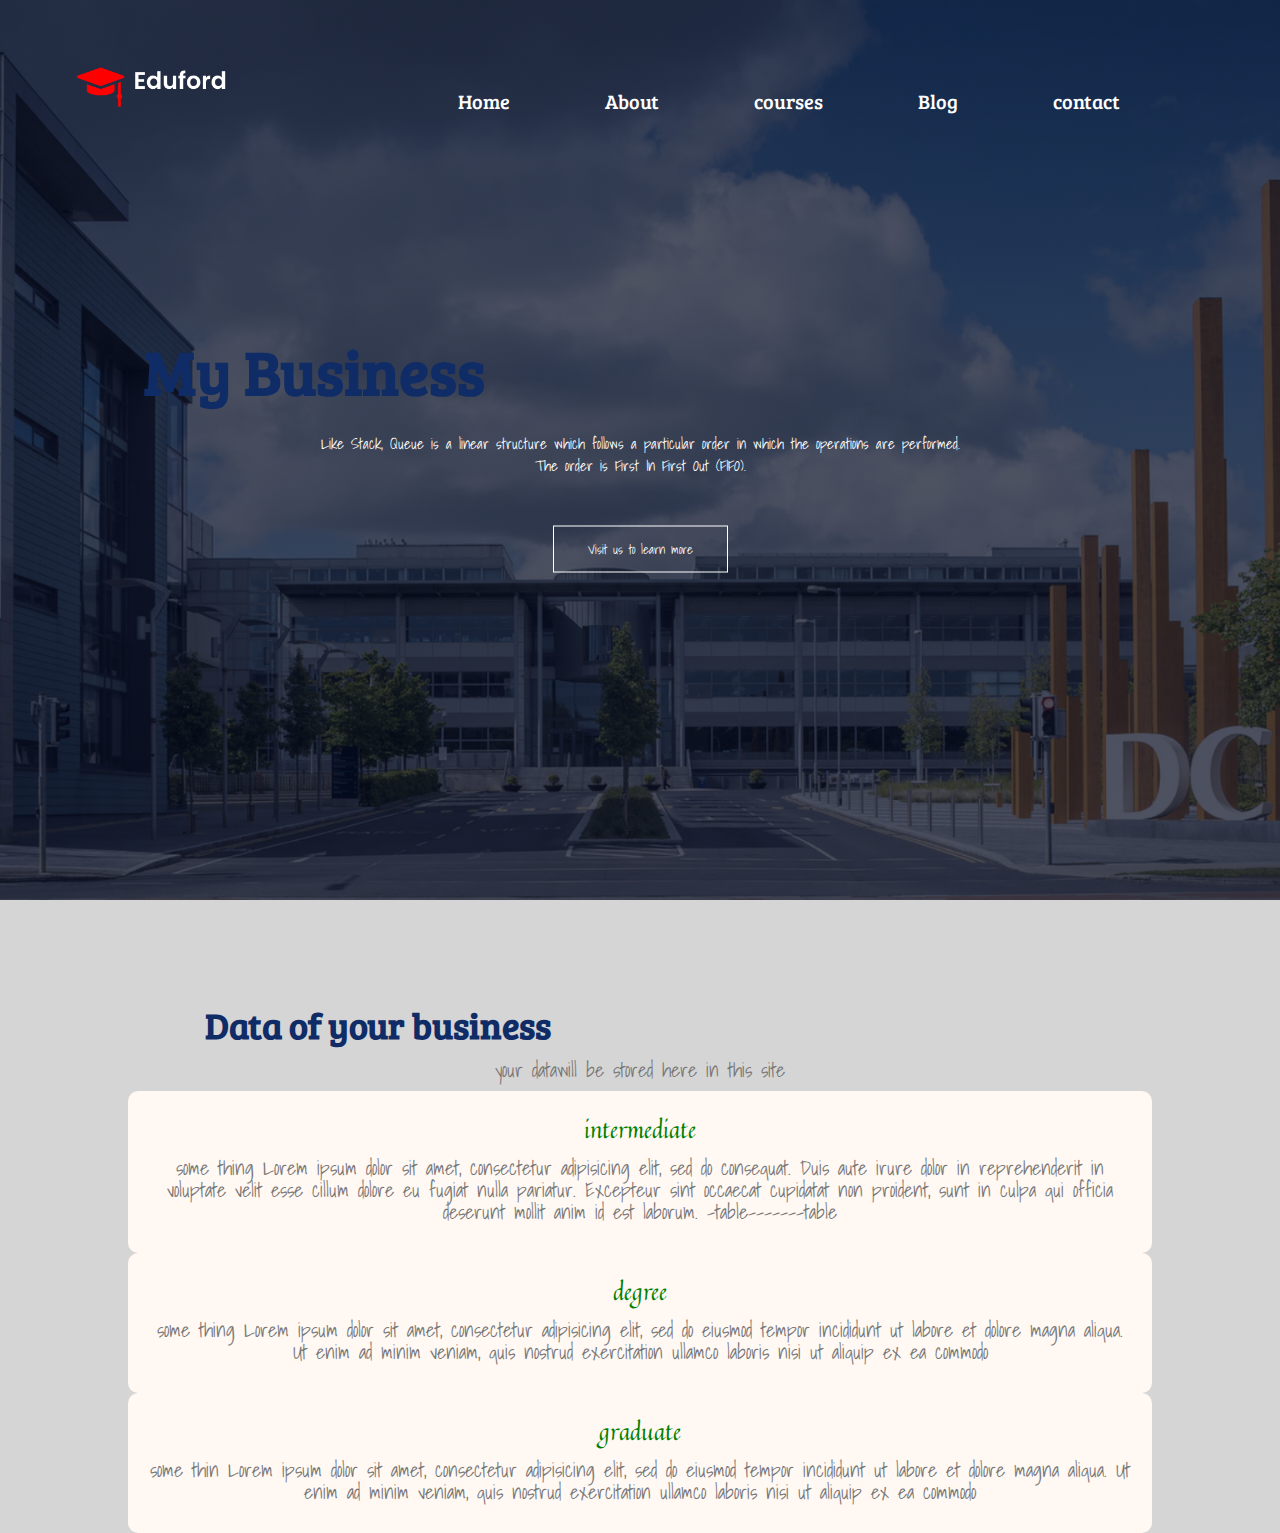
<file: index.html>
<!DOCTYPE html>
<html lang="en" dir="ltr">

<head>
  <link rel="preconnect" href="https://fonts.googleapis.com">
  <link rel="preconnect" href="https://fonts.gstatic.com" crossorigin>
  <link href="https://fonts.googleapis.com/css2?family=Bree+Serif&family=Hind+Madurai:wght@300&family=
Hind+Siliguri&family=Merriweather:ital,wght@1,300&family=Poppins:ital,wght@0,200;0,300;0,
400;1,200&family=Quintessential&family=Shadows+Into+Light&family=Source+Code+Pro:wght
@200&family=Staatliches&display=swap" rel="stylesheet">
  <meta name="viewport" content="width=device-width, initial-scale= 1.0">
  <link rel="stylesheet" href="style.css">
  <meta charset="utf-8">
  <title>Business Related</title>
  <!-- bootdtrap mdn -->
  <link rel="stylesheet" href="https://stackpath.bootstrapcdn.com/font-awesome/4.7.0/css/font-awesome.min.css">
</head>

<body>
  <section class="header">
    <nav>
      <a href="index.html"><img src="image/logo.png"></a>
      <!-- cross sign -->
      <div class="nav-links" id="navLinks">
        <i class="fa fa-times" onclick="hidemenu()"></i>
        <ul>
          <li><a href="#">Home</a></li>
          <li><a href="#">About</a></li>
          <li><a href="#">courses</a></li>
          <li><a href="#">Blog</a></li>
          <li><a href="#">contact</a></li>



        </ul>

      </div>
      <!-- navigation bar -->
      <i class="fa fa-bars" onclick="showmenu()"></i>
    </nav>
    <div class="text-box">
      <h1>My Business</h1>
      <p>Like Stack, Queue is a linear structure which follows a particular order in which the operations are performed.
        <br>The order is First In First Out (FIFO).
      </p>
      <a href="#" class="hero-btn">Visit us to learn more</a>


    </div>

  </section>
  <!-- data -->
  <section class="data">
    <h1>Data of your business</h1>
    <p>your datawill be stored here in this site</p



<div class="row">
  <div class="col">
    <h3>intermediate</h3>
    <p>some thing Lorem ipsum dolor sit amet, consectetur adipisicing elit, sed do   consequat. Duis aute irure dolor in reprehenderit in voluptate velit esse cillum dolore eu fugiat nulla pariatur. Excepteur sint occaecat cupidatat non proident, sunt in culpa qui officia deserunt mollit anim id est laborum.
      -table-------table</p>
  </div>
  <div class="col">
    <h3>degree</h3>
    <p>some thing Lorem ipsum dolor sit amet, consectetur adipisicing elit, sed do eiusmod tempor incididunt ut labore et dolore magna aliqua. Ut enim ad minim veniam, quis nostrud exercitation ullamco laboris nisi ut aliquip ex ea commodo
  </div>
  <div class="col">
    <h3>graduate</h3>
    <p>some thin Lorem ipsum dolor sit amet, consectetur adipisicing elit, sed do eiusmod tempor incididunt ut labore et dolore magna aliqua. Ut enim ad minim veniam, quis nostrud exercitation ullamco laboris nisi ut aliquip ex ea commodo
    </p>
  </div>


  
</div>



  </section>






  <!-- java script for toggle mennu -->
  <script>
    var navLinks = document.getElementById("navLinks")

    function showmenu() {
      navLinks.style.right = "0";
    }

    function hidemenu() {
      navLinks.style.right = "-200px";
    }
  </script>

</body>

</html>
</file>
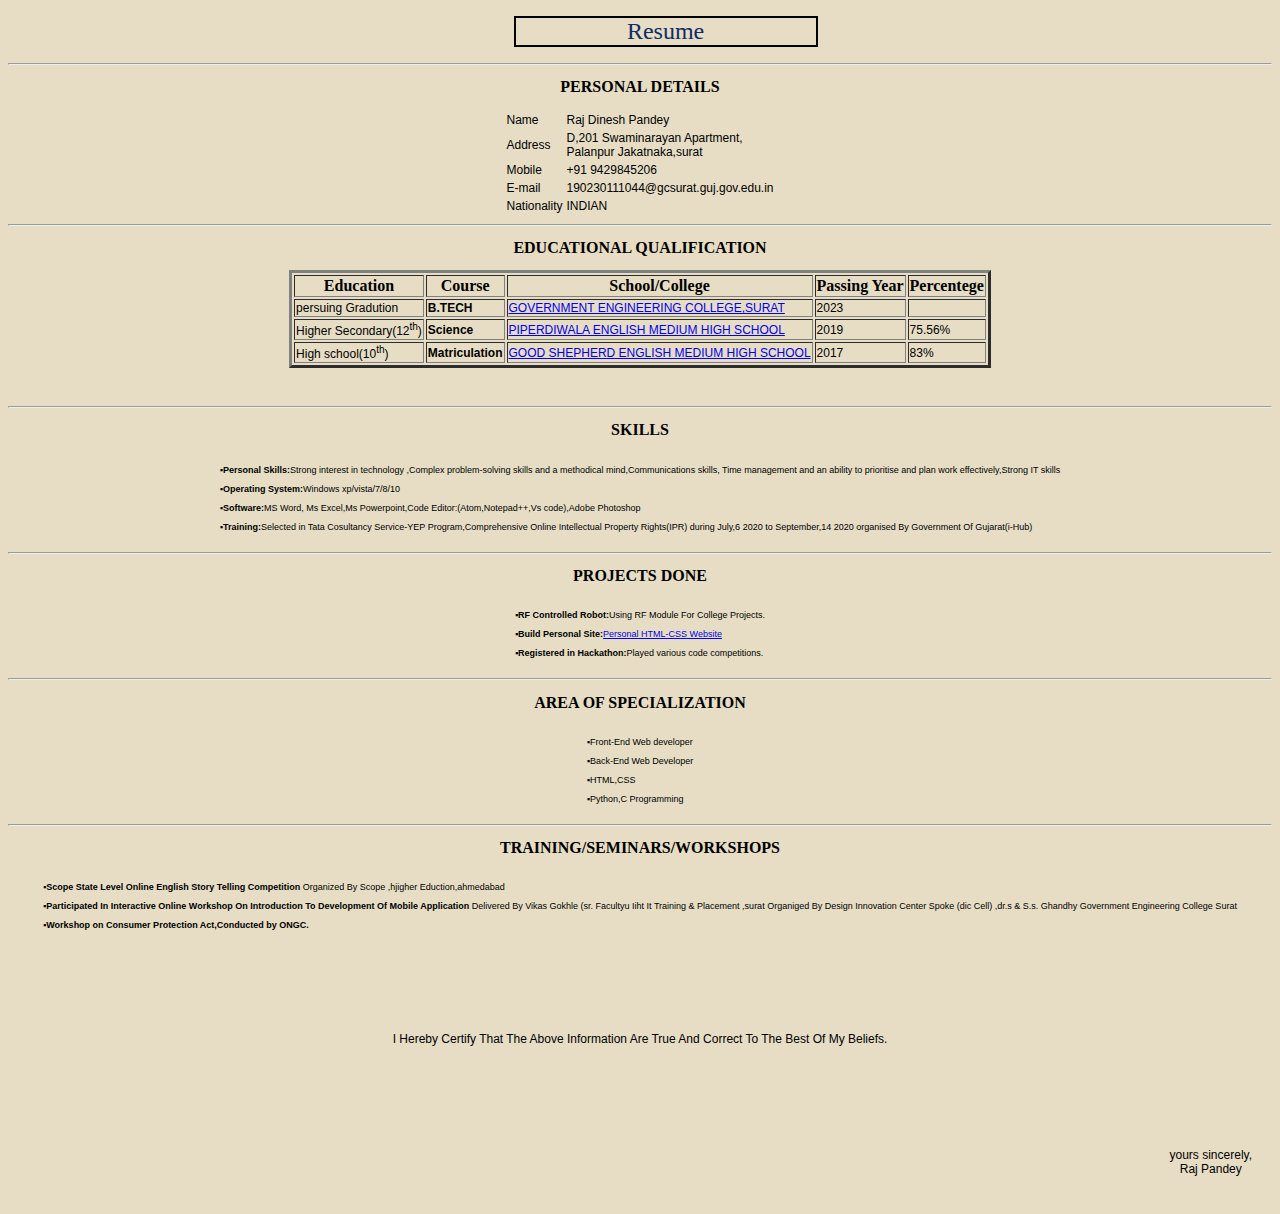
<file: cv.html>
<!DOCTYPE html>
<html lang="en" dir="ltr">
  <head>
    <meta charset="utf-8">
    <title>Raj's Personal CV</title>
    <link rel="stylesheet" href="style1.css">
    <link rel="preconnect" href="https://fonts.googleapis.com">
  </head>
  <body>
    <!-- First para -->
  <center>  <h1> Resume </h1></center>
    <hr>
  <center>  <h2>PERSONAL DETAILS</h2></center>
    <center>
    <table>
      <tr>
        <td>Name</td>
        <td>Raj Dinesh Pandey</td>
      </tr>
      <tr>
        <td>Address</td>
        <td>D,201 Swaminarayan Apartment,<br>Palanpur Jakatnaka,surat</td>
      </tr>
      <tr>
        <td>Mobile</td>
        <td>+91 9429845206</td>
      </tr>
      <tr>
        <td>E-mail</td>
        <td>190230111044@gcsurat.guj.gov.edu.in</td>
      </tr>
      <tr>
        <td>Nationality</td>
        <td>INDIAN</td>
      </tr>
    </center>

    </table>
                                                <!-- My second para  -->
<hr>

<center>
    <h2>EDUCATIONAL QUALIFICATION</h2>
          <table border="3" >

            <tr>
              <th>Education</th>
              <th>Course</th>
              <th>School/College</th>
              <th>Passing Year</th>
              <th>Percentege</th>
           </tr>

            <tr>
              <td>persuing Gradution</td>
              <td><b>B.TECH<b></td>
              <td><a href="http://www.gecsu.cteguj.in/">GOVERNMENT ENGINEERING COLLEGE,SURAT</a></td>
              <td>2023</td>
              <td>&nbsp</td>
            </tr>

            <tr>
              <td>Higher Secondary(12<sup>th</sup>)</td>
              <td><b>Science</b></td>
              <td><a href="http://pemhighschool.schoolofgujarat.com/">PIPERDIWALA ENGLISH MEDIUM HIGH SCHOOL</a></td>
              <td>2019</td>
              <td>75.56%</td>

            </tr>

            <tr>
              <td>High school(10<sup>th</sup>)</td>
              <td><b>Matriculation</b></td>
              <td><a href="https://good-shepherd-higher-secondary-school.business.site/#details">GOOD SHEPHERD ENGLISH MEDIUM HIGH SCHOOL</a></td>
              <td>2017</td>
              <td>83%</td>
            </tr>
            </table>
          </center>
          <p>&nbsp</p>
            <hr>



            <!--  -->
            <h2>SKILLS</h2>
            <table>
              <td>
          <p>  <b>▪Personal Skills:</b>Strong interest in technology ,Complex problem-solving skills and a methodical mind,Communications skills,
              Time management and an ability to prioritise and plan work effectively,Strong IT skills</p>

              <p><b>▪Operating System:</b>Windows xp/vista/7/8/10</p>

              <p><b>▪Software:</b>MS Word, Ms Excel,Ms Powerpoint,Code Editor:(Atom,Notepad++,Vs code),Adobe Photoshop</p>

              <p><b>▪Training:</b>Selected in Tata Cosultancy Service-YEP Program,Comprehensive Online Intellectual Property Rights(IPR) during July,6 2020 to September,14 2020 organised By Government Of Gujarat(i-Hub)</p>
            </td>
          </table>

              <hr>
              <h2>PROJECTS DONE</h2>

              <table>
                <td>

              <p><b>▪RF Controlled Robot:</b>Using RF Module For College Projects.</p>
              <p><b>▪Build Personal Site:</b><a href="bit.ly/Rajpandey">Personal HTML-CSS Website</a></p>
              <p><b>▪Registered in Hackathon:</b>Played various code competitions.</p>
               </td>
             </table>

              <hr>
              <h2>AREA OF SPECIALIZATION</h2>
              <table>
                <td>
              <p>▪Front-End Web developer</p>
              <p>▪Back-End Web Developer</p>
              <p>▪HTML,CSS</b></p>
              <p>▪Python,C Programming</p>
            </td>
          </table>

              <hr>
<h2>TRAINING/SEMINARS/WORKSHOPS</h2>
<table>
  <td>
<p>▪<b>Scope State Level Online English Story Telling Competition</b> Organized By Scope ,hjigher Eduction,ahmedabad</p>

<p>▪<b>Participated In Interactive Online Workshop On Introduction To Development Of Mobile Application</b> Delivered By Vikas Gokhle (sr. Facultyu Iiht It Training & Placement ,surat Organiged By Design Innovation Center Spoke (dic Cell) ,dr.s & S.s. Ghandhy Government Engineering College Surat</p>
<p><b>▪Workshop on Consumer Protection Act,Conducted by ONGC.</b></p>


</td>
</table>
<p>&nbsp</p>
<p>&nbsp</p>
<p>&nbsp</p>


<p>I Hereby Certify That The Above Information Are True And Correct To The Best Of My Beliefs.</p>
<p>&nbsp</p>
<p>&nbsp</p>
<p>&nbsp</p>

<p class="raj">yours sincerely,<br>
  Raj Pandey</p>

  <p>&nbsp</p>
  <p>&nbsp</p>
  <p>&nbsp</p>







  </body>
</html>
</file>
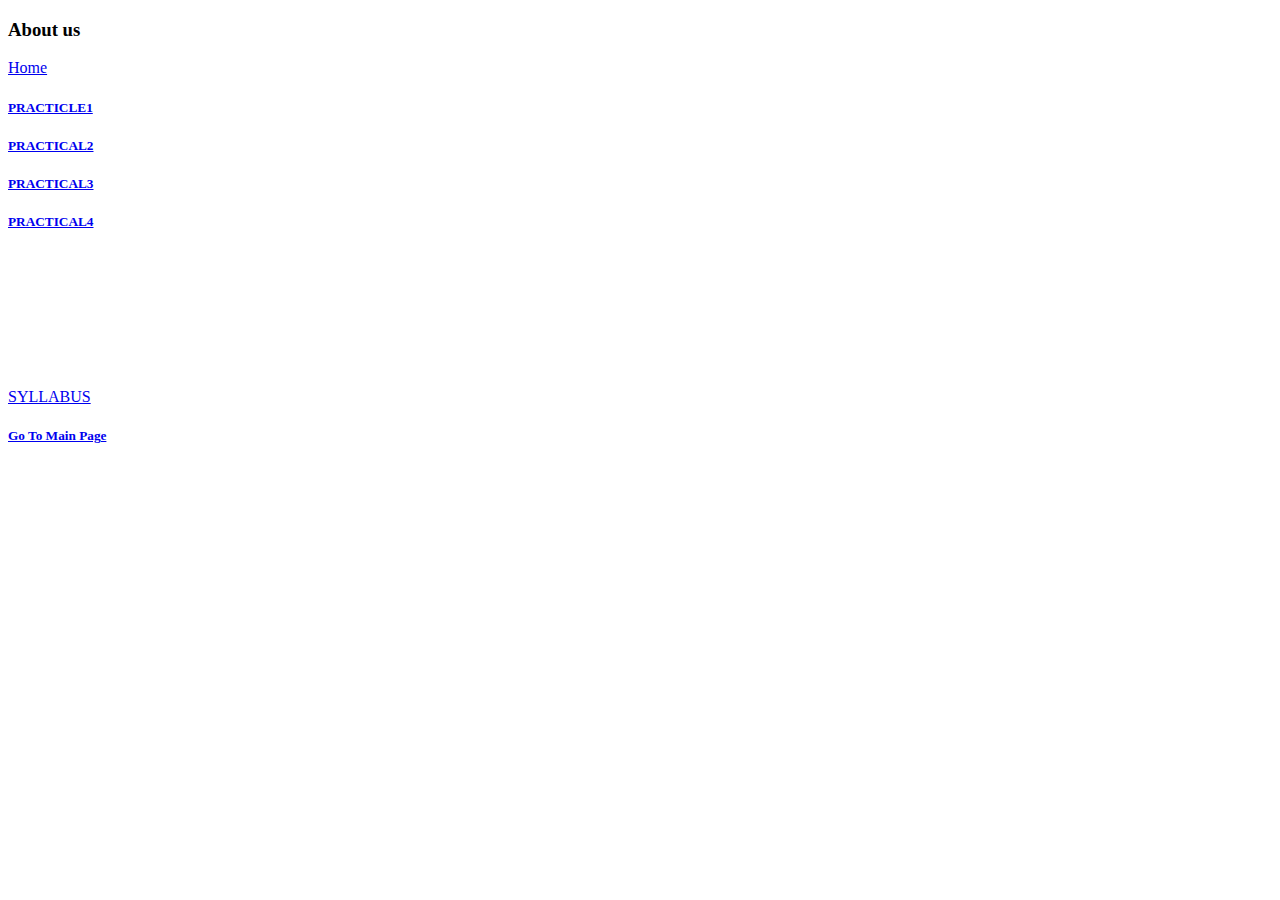
<file: frame1.html>
<!DOCTYpE html>
<html lang="en" dir="ltr">
  <head>
    <meta charset="utf-8">
    <title></title>

  </head>
  <body class="practicle4">

    <h3>About us</h3>
    <div class="list">
    <p><a href="base.html" target="frame2">Home</a></p>
    <p><a href="PRACTICLE1.html" target="frame2"><h5>PRACTICLE1</h5></a></p>
    <p><a href="PRACTICLE2.html" target="frame2"><h5>PRACTICAL2</h5></a></p>
    <p><a href="PRACTICLE3.html" target="frame2"><h5>PRACTICAL3</h5></a></p>
    <p><a href="PRACTICLE4.html" target="frame2"><h5>PRACTICAL4</h5></a></p>
    </div>
    <p>&nbsp</p>
    <p>&nbsp</p>

    <p>&nbsp</p>

    <p>&nbsp</p>








    <p><a href="3161012.pdf" target="frame2">SYLLABUS</a></p>
    <p><a href="index.html" target="_blank" ><h5>Go To Main Page</h5></a></p>

    


  </body>
</html>
</file>
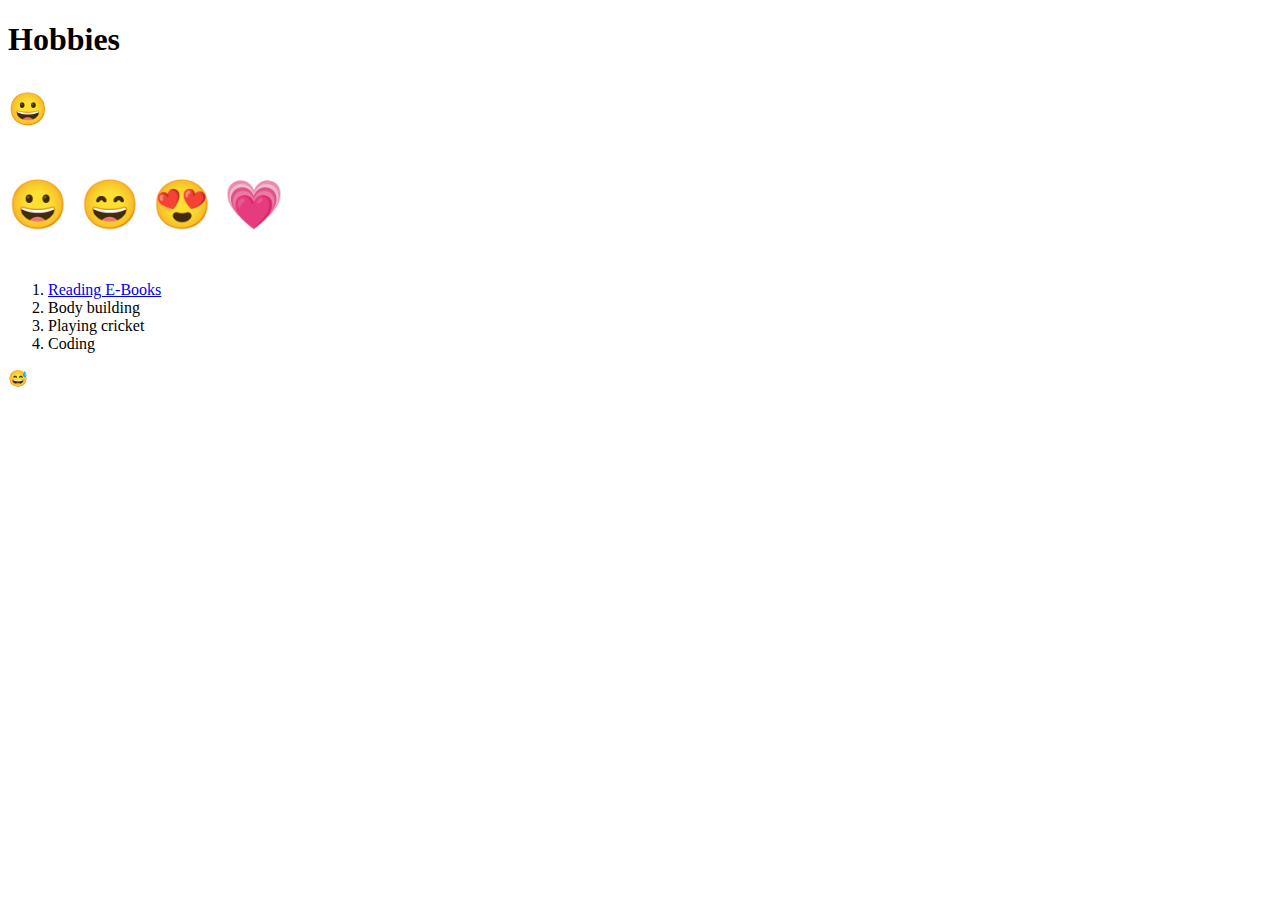
<file: Hobbies.html>
<!DOCTYPE html>
<html lang="en" dir="ltr">
  <head>
    <meta charset="utf-8">
    <title>My Hobbies</title>
  </head>

  <body>
    <h1>Hobbies<p>&#128512;</p></h1>
    <p style="font-size:48px">
&#128512; &#128516; &#128525; &#128151;
</p>
 <ol>
   <li><a href="Cricket.html">Reading E-Books</a></li>
   <li>Body building </li>
   <li>Playing cricket </li>
   <li>Coding  </li>
 </ol>
 	&#128517;
  </body>
</html>
</file>
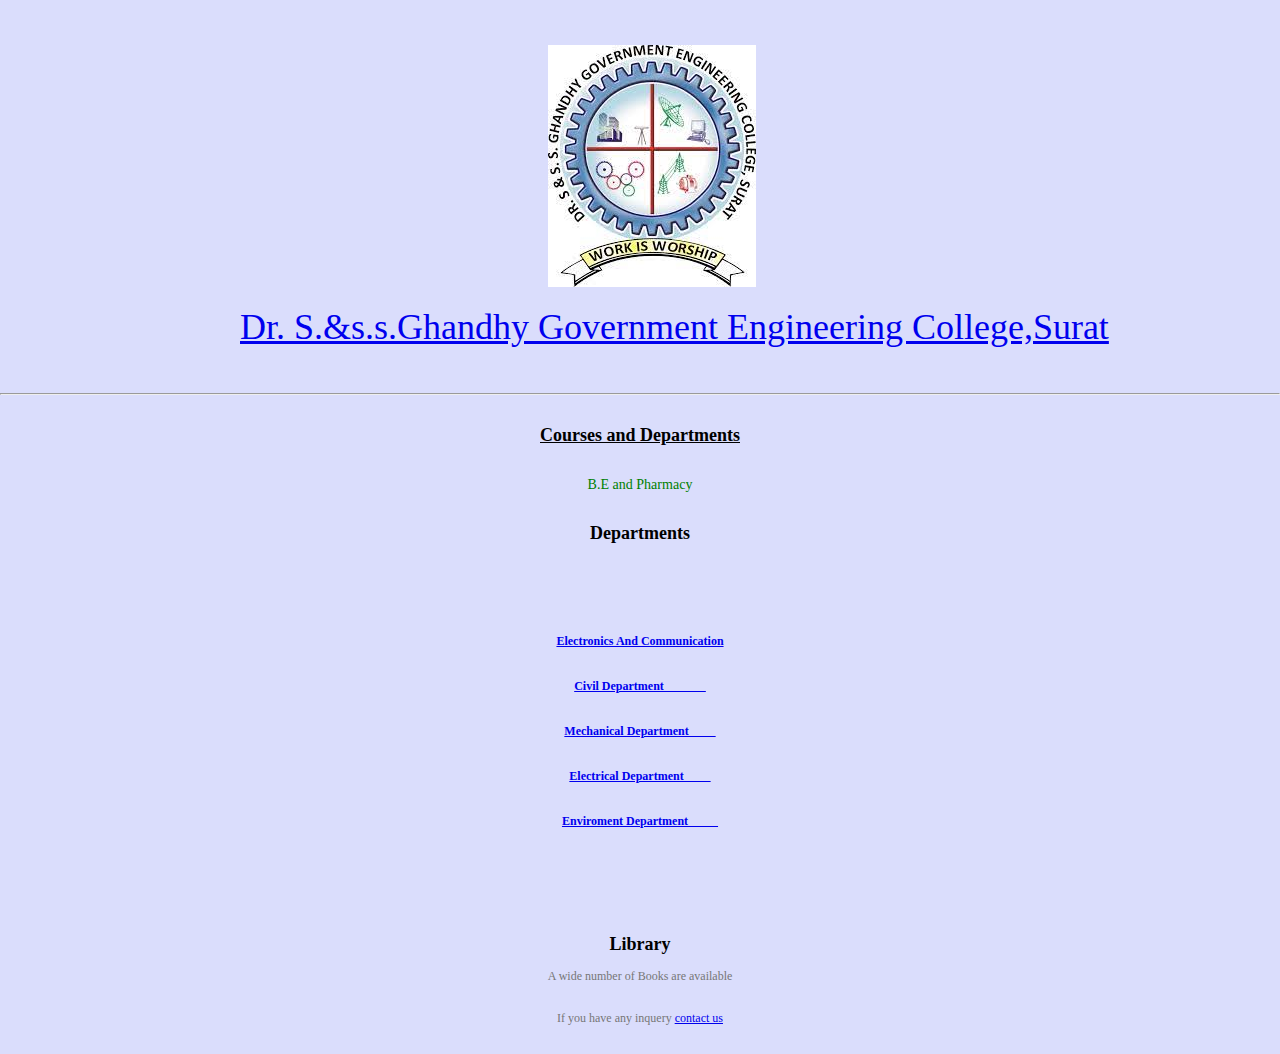
<file: PRACTICLE1.html>
<!DOCTYPE html>
<html lang="en" dir="ltr">
  <head>
    <meta charset="utf-8">
    <title>College details
   </title>
   <link rel="stylesheet"
     href="https://fonts.googleapis.com/css?family=Tangerine">
  <link href="style.css" rel="stylesheet">
  </head>
  <body class="practicle1">
    <center>
      <pre>
        <tr>

      <td>
        <img src="gec.jpeg" alt="img"></td>
<td>  <h1 class="gec"><a href="http://www.ssgc.cteguj.in/about/">Dr. S.&s.s.Ghandhy Government Engineering College,Surat</a></h1></td>
  </tr>
  <hr>
  <h2><u>Courses and Departments</u></h2>
  <h3>B.E and Pharmacy</h3>
                 <h2>Departments</h2>  <ol>  <h4>
    <div>
      <li><a href="faculty1.html">Electronics And Communication</a></li>
      <li><a href="faculty1.html">Civil Department              </a></li>
      <li><a href="faculty1.html">Mechanical Department         </a></li>
      <li><a href="faculty1.html">Electrical Department         </a></li>
      <li><a href="faculty1.html">Enviroment Department          </a></li>
      </div>
      </h4>
  </ol>
<h2>Library</h2><p>A wide number of Books are available</p><p>If you have any inquery <a href="libraryquery.html">contact us</a></p>
</pre>
</center>
  </body>
</html>
</file>
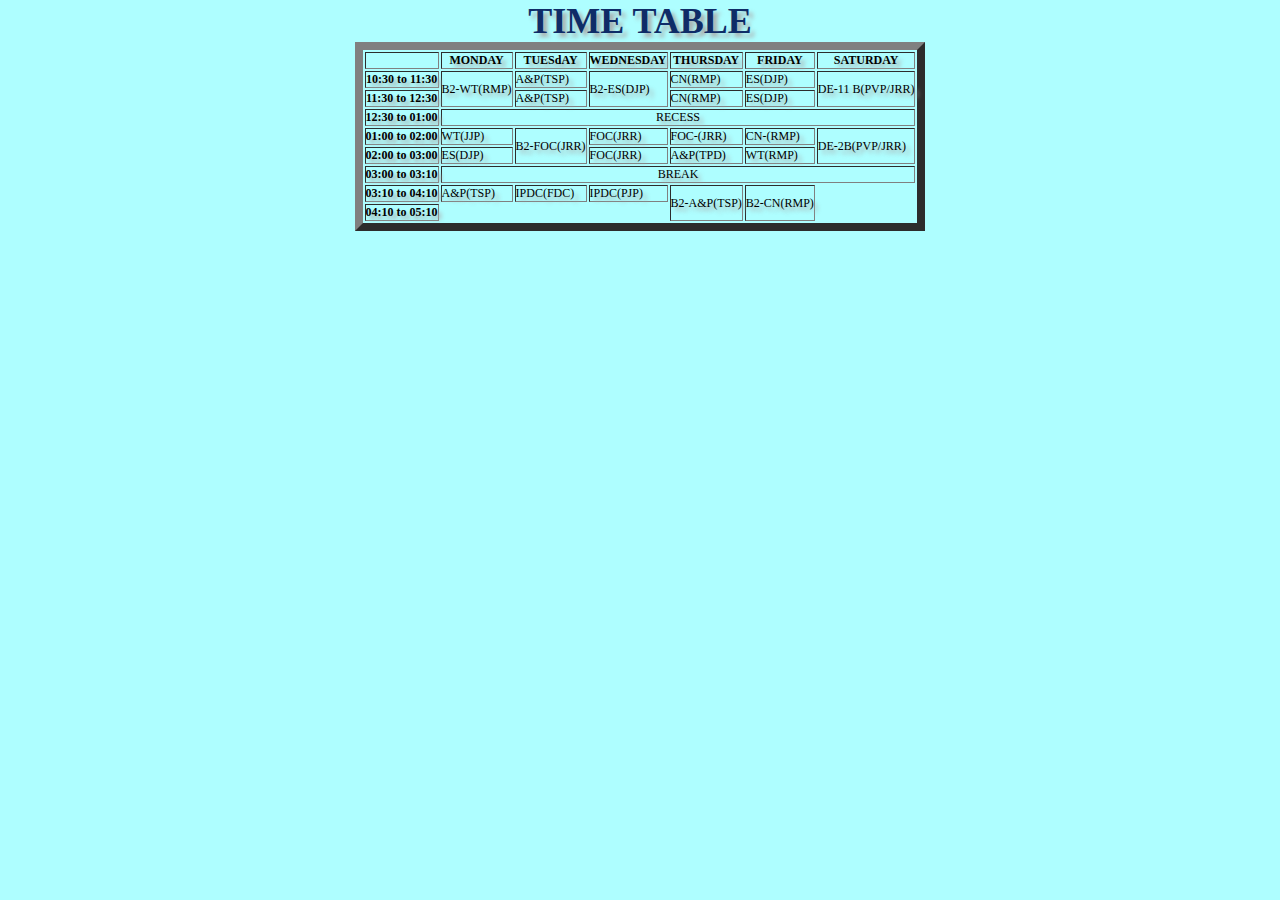
<file: PRACTICLE2.html>
<!DOCTYPE html>
<html lang="en" dir="ltr">
  <head>
    <meta charset="utf-8">
    <title>Time Table</title>
    <link rel="stylesheet"
      href="https://fonts.googleapis.com/css?family=Tangerine">
      <link href="style.css" rel="stylesheet">
  </head>
  <body class="practicle2">
    <center><h1>TIME TABLE</h1>

      <table border="8" size="30">
      <tr>
        <th>&nbsp</th>
        <th>MONDAY</th>
        <th>TUESdAY</th>
        <th>WEDNESDAY</th>
        <th>THURSDAY</th>
        <th>FRIDAY</th>
        <th>SATURDAY</th>
      </tr>

      <tr>
        <th>10:30 to 11:30</th>
        <td rowspan="2">B2-WT(RMP) </td>
          <td >A&P(TSP) </td>
            <td rowspan="2">B2-ES(DJP) </h5></td>
              <td >CN(RMP) </td>
                <td >ES(DJP) </td>
                  <td rowspan="2">DE-11 B(PVP/JRR) </td>

      </tr>

      <tr>
      <th>11:30 to 12:30</th>
      <td>A&P(TSP)</td>
      <td>CN(RMP)</td>
      <td>ES(DJP)</td>
      </tr>

      <tr>
        <th>12:30 to 01:00</th>
    <td colspan="6"><center>RECESS</center></td>
      </tr>

      <tr>
        <th>01:00 to 02:00</th>
        <td>WT(JJP)</td>
        <td rowspan="2">B2-FOC(JRR)</td>
        <td>FOC(JRR)</td>
        <td>FOC-(JRR)</td>
        <td>CN-(RMP)</td>
        <td rowspan="2">DE-2B(PVP/JRR)</td>

      </tr>

      <tr>
        <th>02:00 to 03:00</th>
        <td>ES(DJP)</td>
        <td>FOC(JRR)</td>
        <td>A&P(TPD)</td>
        <td>WT(RMP)</td>
      </tr>

      <tr>
        <th>03:00 to 03:10</th>
        <td colspan="6"><center>BREAK</center></td>

      </tr>

      <tr>
      <th>03:10 to 04:10</th>
      <td>A&P(TSP)</td>
      <td>IPDC(FDC)</td>
      <td>IPDC(PJP)</td>
      <td rowspan="2">B2-A&P(TSP)</td>
      <td rowspan="2">B2-CN(RMP)</td>

      </tr>
      <tr>
        <th>04:10 to 05:10</th>
      </tr>
      </table>
      </center>
  </body>
</html>
</file>
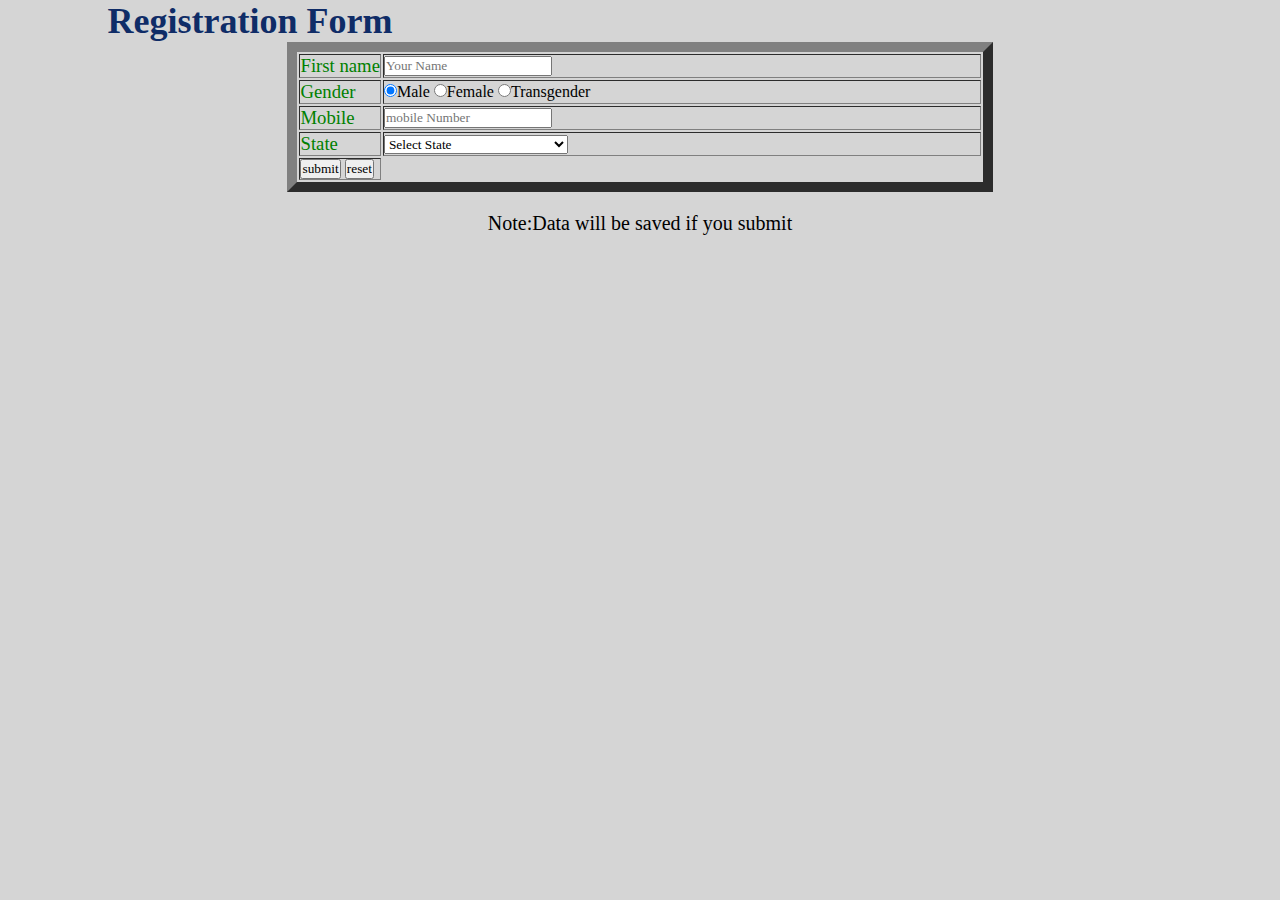
<file: PRACTICLE3.html>
<html>
<head>
<title>Registration form</title>
<link rel="stylesheet"
  href="https://fonts.googleapis.com/css?family=Tangerine">
  <link href="style.css" rel="stylesheet">

</head>
<body bgcolor="lightblue">
<h1><center>Registration Form</center></h1>
<form method="post" name="google-sheet">
		<center>
		<table border="10">
		<tr>
		<td width="12%"><h3>First name</h3></td>
		<td>
		<input type="textbox" placeholder="Your Name" name="Name"></td>
		</tr>
		<tr>
			<td><h3>Gender</h3></td>
			<td>
			<input type="radio" name="Gender" value="male"CHECKED>Male
			<input type="radio" name="Gender" value="F">Female
				<input type="radio" name="Gender" value="T">Transgender

			</td>
		</tr>
		<tr>
			<td><h3>Mobile</h3></td>
			<td><input type="text" name="Phone" placeholder="mobile Number"></td>
		</tr>
		<tr>
        <td><h3>State</h3></td>
	    <td>
				<form>
				  <div class="form-group col-md-4">

				    <select class="form-control" name="State" id="inputState">
				                        <option value="SelectState">Select State</option>
				                        <option value="Andra Pradesh">Andra Pradesh</option>
				                        <option value="Arunachal Pradesh">Arunachal Pradesh</option>
				                        <option value="Assam">Assam</option>
				                        <option value="Bihar">Bihar</option>
				                        <option value="Chhattisgarh">Chhattisgarh</option>
				                        <option value="Goa">Goa</option>
				                        <option value="Gujarat">Gujarat</option>
				                        <option value="Haryana">Haryana</option>
				                        <option value="Himachal Pradesh">Himachal Pradesh</option>
				                        <option value="Jammu and Kashmir">Jammu and Kashmir</option>
				                        <option value="Jharkhand">Jharkhand</option>
				                        <option value="Karnataka">Karnataka</option>
				                        <option value="Kerala">Kerala</option>
				                        <option value="Madya Pradesh">Madya Pradesh</option>
				                        <option value="Maharashtra">Maharashtra</option>
				                        <option value="Manipur">Manipur</option>
				                        <option value="Meghalaya">Meghalaya</option>
				                        <option value="Mizoram">Mizoram</option>
				                        <option value="Nagaland">Nagaland</option>
				                        <option value="Orissa">Orissa</option>
				                        <option value="Punjab">Punjab</option>
				                        <option value="Rajasthan">Rajasthan</option>
				                        <option value="Sikkim">Sikkim</option>
				                        <option value="Tamil Nadu">Tamil Nadu</option>
				                        <option value="Telangana">Telangana</option>
				                        <option value="Tripura">Tripura</option>
				                        <option value="Uttaranchal">Uttaranchal</option>
				                        <option value="Uttar Pradesh">Uttar Pradesh</option>
				                        <option value="West Bengal">West Bengal</option>
				                        <option disabled style="background-color:#aaa; color:#fff">UNION Territories</option>
				                        <option value="Andaman and Nicobar Islands">Andaman and Nicobar Islands</option>
				                        <option value="Chandigarh">Chandigarh</option>
				                        <option value="Dadar and Nagar Haveli">Dadar and Nagar Haveli</option>
				                        <option value="Daman and Diu">Daman and Diu</option>
				                        <option value="Delhi">Delhi</option>
				                        <option value="Lakshadeep">Lakshadeep</option>
				                        <option value="Pondicherry">Pondicherry</option>
				                      </select>
				  </div>
				</form>
		</td>
		</tr>
		</select>
		<tr>
	<td>

		  <input type="submit" name="csubmit" value="submit">
		  <input type="reset" name="rreset" value="reset">

		  </td>
		</tr>

		</table>
		</center>

</form>

         <script>
            const scriptURL = 'https://script.google.com/macros/s/AKfycbzQpqTY9uW210JZM8aTqdEpo6T-A1AXBHMVxT2hoJ15vdJCGO0z7u2skWwTy9hHSBO98g/exec'
            const form = document.forms['google-sheet']

            form.addEventListener('submit', e => {
              e.preventDefault()
              fetch(scriptURL, { method: 'POST', body: new FormData(form)})
                .then(response => alert("Hii My name is Raj Pandey ,Thanks for Contacting me..! I Will Contact You Soon..."))
                .catch(error => console.error('Error!', error.message))
            })
          </script>
</body>
</html>

		</table>
		</center>

</form>
<p><center>Note:Data will be saved if you submit</center></p>
</body>
</html>
</file>
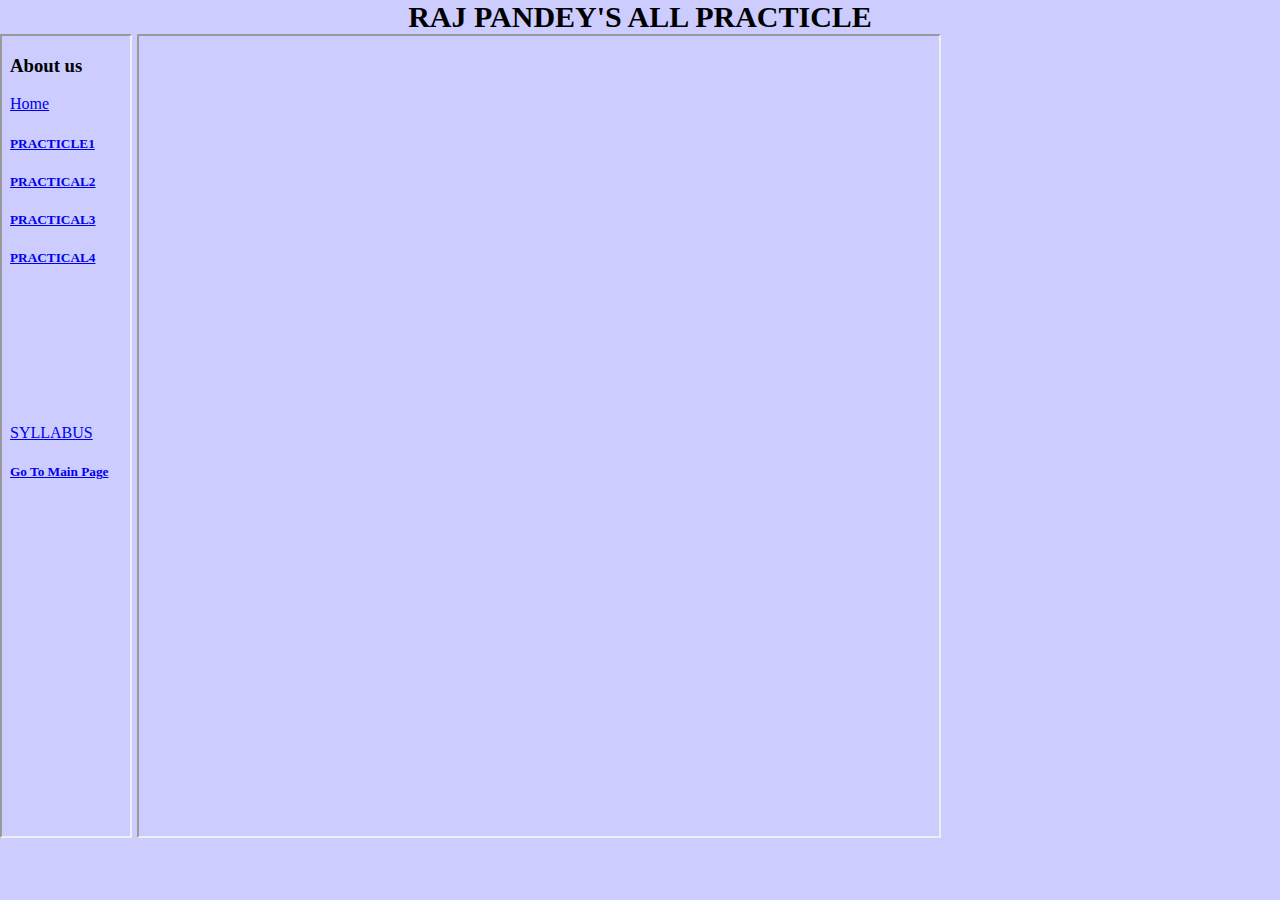
<file: PRACTICLE4.html>
<!DOCTYPE html>
<html lang="en" dir="ltr">
  <head>
    <meta charset="utf-8">
    <title>All Practical</title>
    <link rel="stylesheet"
      href="https://fonts.googleapis.com/css?family=Tangerine">
      <link href="style.css" rel="stylesheet">

    </head>
  <body class="back">

    <h2><center>RAJ PANDEY'S ALL PRACTICLE</center> </h2>
    <iframe  src="frame1.html" width="10%" height="800px" name="frame1"></iframe>
    <iframe  width="800px" height="800px" name="frame2"></iframe>

  </body>
</html>
</file>
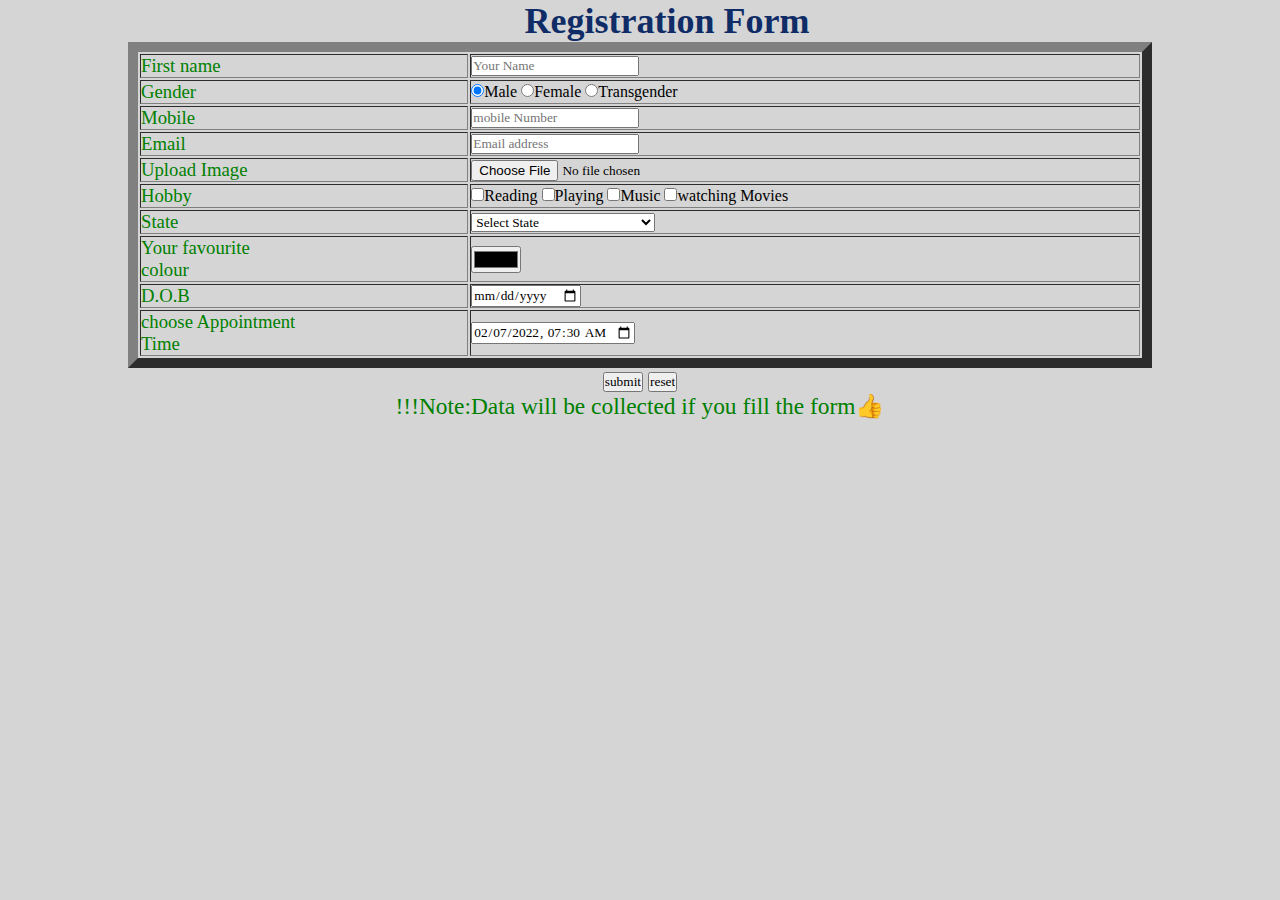
<file: registration.html>
<html>
<head>
<title>Registration form</title>
<link rel="stylesheet" href="style.css">
</head>
<body bgcolor="lightblue">
	<center>
              <h1>&nbsp &nbsp &nbsp Registration Form</h1>
</center>
<form method="post" name="google-sheet">
		<center>
		<table width="80%" border="10">
		<tr>
		<td ><h3>First name</h3></td>
		<td>
		<input type="textbox" placeholder="Your Name" name="Name"></td>
		</tr>

		<tr>
			<td><h3>Gender</h3></td>
			<td >
			<input type="radio" name="Gender" value="male"CHECKED>Male
			<input type="radio" name="Gender" value="F">Female
			<input type="radio" name="Gender" value="T">Transgender

			</td>
		</tr>
		<tr>
			<td><h3>Mobile</h3></td>
			<td><input type="text" name="Phone" placeholder="mobile Number"></td>
		</tr>

		<tr>
			<td><h3>Email</h3></td>
	<td>	<input type="email" name="Email" placeholder="Email address" required></td>
		</tr>

		<tr>
			<td><h3>Upload Image</td>
				<td><input type="file" name="Image"  placeholder="12"accept="image/png,image/jpeg,file/pdf"</td>
		</tr>
		<tr>
			<td><h3>Hobby</h3></td>
			<td>
		<input type="checkbox" name="Hobby" value="reading">Reading
			<input type="checkbox" name="Hobby" value="playing">Playing
				<input type="checkbox" name="Hobby" value="Music">Music
					<input type="checkbox" name="Hobby" value="watching">watching Movies
				</td>
		</tr>
		<tr>
        <td><h3>State</h3></td>
	    <td>

				  <div class="form-group col-md-4">

				    <select class="form-control" name="State" id="inputState">
				                        <option value="SelectState">Select State</option>
				                        <option value="Andra Pradesh">Andra Pradesh</option>
				                        <option value="Arunachal Pradesh">Arunachal Pradesh</option>
				                        <option value="Assam">Assam</option>
				                        <option value="Bihar">Bihar</option>
				                        <option value="Chhattisgarh">Chhattisgarh</option>
				                        <option value="Goa">Goa</option>
				                        <option value="Gujarat">Gujarat</option>
				                        <option value="Haryana">Haryana</option>
				                        <option value="Himachal Pradesh">Himachal Pradesh</option>
				                        <option value="Jammu and Kashmir">Jammu and Kashmir</option>
				                        <option value="Jharkhand">Jharkhand</option>
				                        <option value="Karnataka">Karnataka</option>
				                        <option value="Kerala">Kerala</option>
				                        <option value="Madya Pradesh">Madya Pradesh</option>
				                        <option value="Maharashtra">Maharashtra</option>
				                        <option value="Manipur">Manipur</option>
				                        <option value="Meghalaya">Meghalaya</option>
				                        <option value="Mizoram">Mizoram</option>
				                        <option value="Nagaland">Nagaland</option>
				                        <option value="Orissa">Orissa</option>
				                        <option value="Punjab">Punjab</option>
				                        <option value="Rajasthan">Rajasthan</option>
				                        <option value="Sikkim">Sikkim</option>
				                        <option value="Tamil Nadu">Tamil Nadu</option>
				                        <option value="Telangana">Telangana</option>
				                        <option value="Tripura">Tripura</option>
				                        <option value="Uttaranchal">Uttaranchal</option>
				                        <option value="Uttar Pradesh">Uttar Pradesh</option>
				                        <option value="West Bengal">West Bengal</option>
				                        <option disabled style="background-color:#aaa; color:#fff">UNION Territories</option>
				                        <option value="Andaman and Nicobar Islands">Andaman and Nicobar Islands</option>
				                        <option value="Chandigarh">Chandigarh</option>
				                        <option value="Dadar and Nagar Haveli">Dadar and Nagar Haveli</option>
				                        <option value="Daman and Diu">Daman and Diu</option>
				                        <option value="Delhi">Delhi</option>
				                        <option value="Lakshadeep">Lakshadeep</option>
				                        <option value="Pondicherry">Pondicherry</option>
				                      </select>
				  </div>

		</td>
		</tr>

		</select>
			<input type="hidden" name="Postid" value="34657">
		<tr>

<td><h3>Your favourite <br>colour</h3></td>
	<td>	<input type="color" name="Colorname" value=""></td>

	</tr>

	<tr>
		<td><h3>D.O.B</h3></td>
		<td><input type="date" name="DOB">
	</tr>

	<tr>
		<td><h3>choose Appointment<br>Time<h3></td>
		<td>	<input type="datetime-local" name="Appointment" value="2022-02-07T07:30" min="2022-02-06T00:00" max="2023-03-28T00:00"></td>
	</tr>
			</table>


		   <input  class="buttonstyle" type="submit" name="csubmit" value="submit">
			 <input  class="buttonstyle" type="reset" name="rreset" value="reset" >







</form>

         <script>
            const scriptURL = 'https://script.google.com/macros/s/AKfycbzQpqTY9uW210JZM8aTqdEpo6T-A1AXBHMVxT2hoJ15vdJCGO0z7u2skWwTy9hHSBO98g/exec'
            const form = document.forms['google-sheet']

            form.addEventListener('submit', e => {
              e.preventDefault()
              fetch(scriptURL, { method: 'POST', body: new FormData(form)})
                .then(response => alert("Hii,My name is Raj Pandey ,Thanks for Contacting me..! I Will Contact You Soon..."))
                .catch(error => console.error('Error!', error.message))
            })
          </script>
					<h3><center>!!!Note:Data will be collected if you fill the form👍</center></h3>
</body>
</html>






</form>

</body>
</html>
</file>
<file: style.css>
/***********************************HEADING BODY LIST********************************************/
h3
{
color: green;
font-weight: 400;
font-family: 'Quintessential', cursive;

}
h1
{
color: #0F2C67;
width:500px;
/*border:1px solid black;*/
font-size: 200%;
font-family: 'Bree Serif', serif;
font-style: normal;
font-weight: 400;
font-stretch: normal;
}
,h4,.list
{
color: #0F2C67;
width:500px;
/*border:1px solid black;*/
font-size: 150%;
font-family: 'Hind Madurai', sans-serif;
font-style: normal;
font-weight: 400;
font-stretch: normal;
}
.gec{
  color: Red;
  width:800px;
 /* border:5px solid black;*/
  font-family: 'Inconsolata';
  font-style: normal;
  font-weight: 400;
  font-stretch: normal;

}

li{
  color: blue;
}
/*88888888888888888888888888888----GOOGLE FONT----8888888888888888888888888888*/
body {
  background-color: #D5D5D5;
  font-family: serif;
  font-size: 20px;
  
}
.box {
  margin: 30px;
  width: 100px;
  height: 100px;
  background-color: rebeccapurple;
  transform: rotate(0.5turn);
}
.practicle1
{
  background-color: #DADDFC;
  font-family:  serif;
  font-size: 12px;
  

}
.practicle2{
  background-color: #AEFEFF;
  font-family:  serif;
  font-size: 12px;
  text-shadow: 4px 4px 4px #aaa;
}
.practicle4{
  background-color: #98AFC7;

  font-size: 12px;
  text-shadow: 4px 4px 4px #aaa;
}
.base{
  background-color:#E6DDC4;
}
.back{
  background-color:#CCCCFF;

}
.index
{background-color: #D2B9D3;}
/***********************************HR********************************************/



}
/*  new adding cv*/

*{
  margin: 0;
  padding: 0;
  font-family: Century Gothic;

}

ul{
  float: right;
  list-style-type: none;
  margin-top: 25px;
}

ul li{
  display: inline-block;
}

ul li a{
  text-decoration: none;
  color: black;
  padding:5px 20px;
  border: 1px solid transparent;
  font-family: 'Staatliches', cursive;
  transition:0.6s ease;

}

ul li a:hover{
  background-color: #fff;
  color:#000;
}
ul li.active a{
  background-color: #fff;
  color:#000;
}


/* change 23 feb */
*{
  margin: 0;
  padding: 0;
font-family: 'Shadows Into Light', cursive;
}
.header{
  min-height: 100vh;
  width: 100%;
  background-image: linear-gradient(rgba(4, 9, 30, 0.7),rgba(4, 9, 30, 0.7)),url(image/banner.png);
  background-position: center;
  background-size: cover;
  position:relative;
}
nav{
  display: flex;
  padding: 2% 6%;
  justify-content: space-between;
  align-items: center;
}
nav img{
  width: 150px;
}
nav-links{
  flex: 1;
  text-align: right;
}
.nav-links ul li{
  list-style: none;  /*  for no bullets*/
  display: inline-block;
  margin-right: 20px;
  padding: 5px 12px;
  position: relative;
  font-size: 20px;

}
.nav-links ul li a{
  color: #fff;
   text-decoration: none; /*for no underline */ */
   font-size: 13px;
   font-family: 'Bree Serif', serif;
}
.nav-links ul li::after{
  content: '';
  width: 0;
  height: 2px;
  background: #f44336;
  display:block;
  margin:auto;
}
.nav-links ul li:hover::after{
  width:100%;
  transition: 0.1s ease;

}
.text-box{
  width: 90%;
  color: #fff;
  position: absolute;
  top: 50%;
  left: 50%;
  transform: translate(-50%,-50%);
  text-align:center;

}
.text-box h1{
  font-size: 62px;

}
.text-box p{
font-size: 15px;
  margin: 10px 0 40px;

  color: #fff;

}
.hero-btn{
  display: inline-block;
  text-decoration: none;
  color:#fff;
  border:1px solid #fff;
  padding: 12px 34px;
  font-size: 13px;
  background: tranparent;
  position:relative;
  cursor: pointer;

}
.hero-btn:hover{
  border: 1px solid #f44336;
  background: #f44336;
  transition: 0.4s ease;

}
nav .fa{
  display:none;
}

@media(max-width:700px){
  .text-box h1{
    font-size: 20px;
  }
  .nav-links ul li{
    display: block;
  }
  .nav-links{
    position: absolute;
    background: #f44336;
    height: 100vh;
    width: 200px;
    top: 0;
    right: -200px;
    text-align: left;
    z-index: 2;

    transition: 1s;
}
nav .fa{
  display: block;
  color: #fff;
  margin:10px;
  font-size: 22px;
  cursor: pointer;
}
}
.nav-links ul{
  padding: 30px;

}
/* data of your site */
.data{
  width: 80%;
  margin: auto;
  text-align: center;
  padding-top: 100px;
}
h1{
  font-size: 36px;
  font-weight: 600;

}
p{
  color:#777;
  font-size: 300;
  line-height: 22px;
  padding: 10px;
}
.row{
  margin-top: 5%;
  display:flex;
  justify-content:space-around;
}
.col{
  flex-basis: 31%;
  background: #fff8f3;
  border-radius: 10px;
  margin-bottom: 20px 12px;
  padding: 20px 12px;
  box-sizing: border-b0x;
}
</file>
<file: style1.css>
body{
  background-color: #E6DDC4;
}
h3
{
color: green;
font-weight: 400;
}
h2{
  font-size: 100%;
  font-family: 'Quintessential', cursive;
}
h1
{
  font-family: 'Bree Serif', serif;

color: #0F2C67;
width:300px;
border:2px solid black;

     display: block;
     margin-left: 40%;
     margin-right:50%;

font-style: normal;
font-weight: 500;
font-stretch: normal;
  font-size: 150%;
}
td {
font-family: 'Hind Siliguri', sans-serif;
 font-size: 75%;
}
p{
  font-family: 'Hind Siliguri', sans-serif;
  font-size: 75%;
}
.raj
{
  float: right;
  margin-right: 20px;
  
}
</file>
